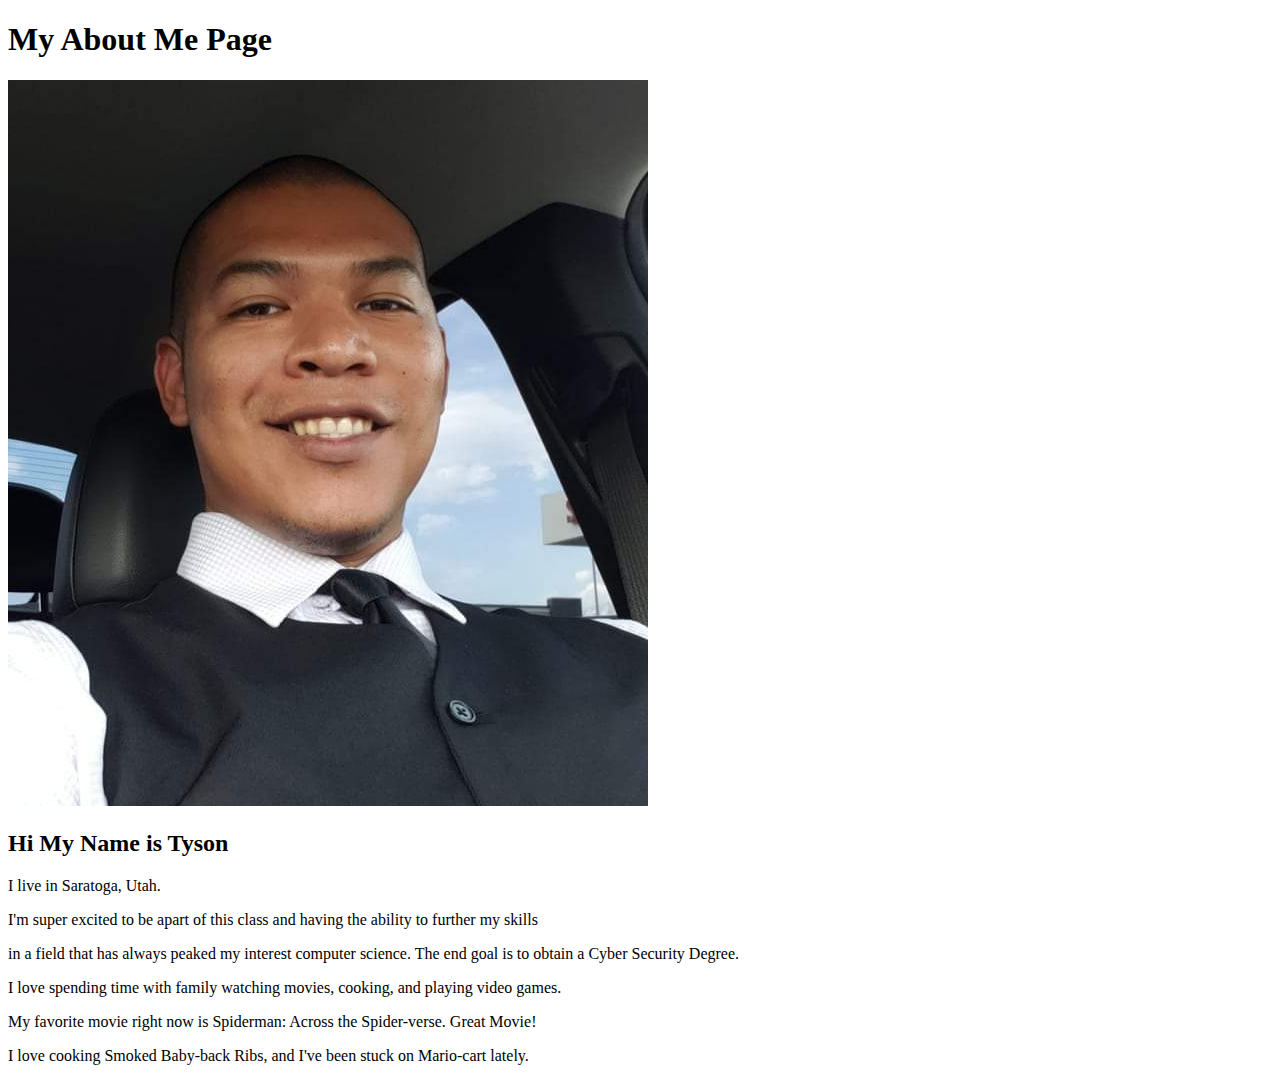
<file: About Me/Index.html>
<!DOCTYPE html>
<html lang="en">
<head>
    <meta charset="UTF-8">
    <meta name="viewport" content="width=device-width, initial-scale=1.0">
    <title>Home Page</title>
</head>
<body>
    <h1>My About Me Page</h1>
    <img src="Images/me.jpg" alt="">
    <h2>Hi My Name is Tyson</h2>
    <p>I live in Saratoga, Utah.</p>
    <p>I'm super excited to be apart of this class and having the ability to further my skills</p>
    <p>in a field that has always peaked my interest computer science. The end goal is to obtain a Cyber Security Degree.</p>
    <p>I love spending time with family watching movies, cooking, and playing video games.</p>
    <p>My favorite movie right now is Spiderman: Across the Spider-verse. Great Movie!</p>
    <p>I love cooking Smoked Baby-back Ribs, and I've been stuck on Mario-cart lately.</p>

</body>
</html>
</file>
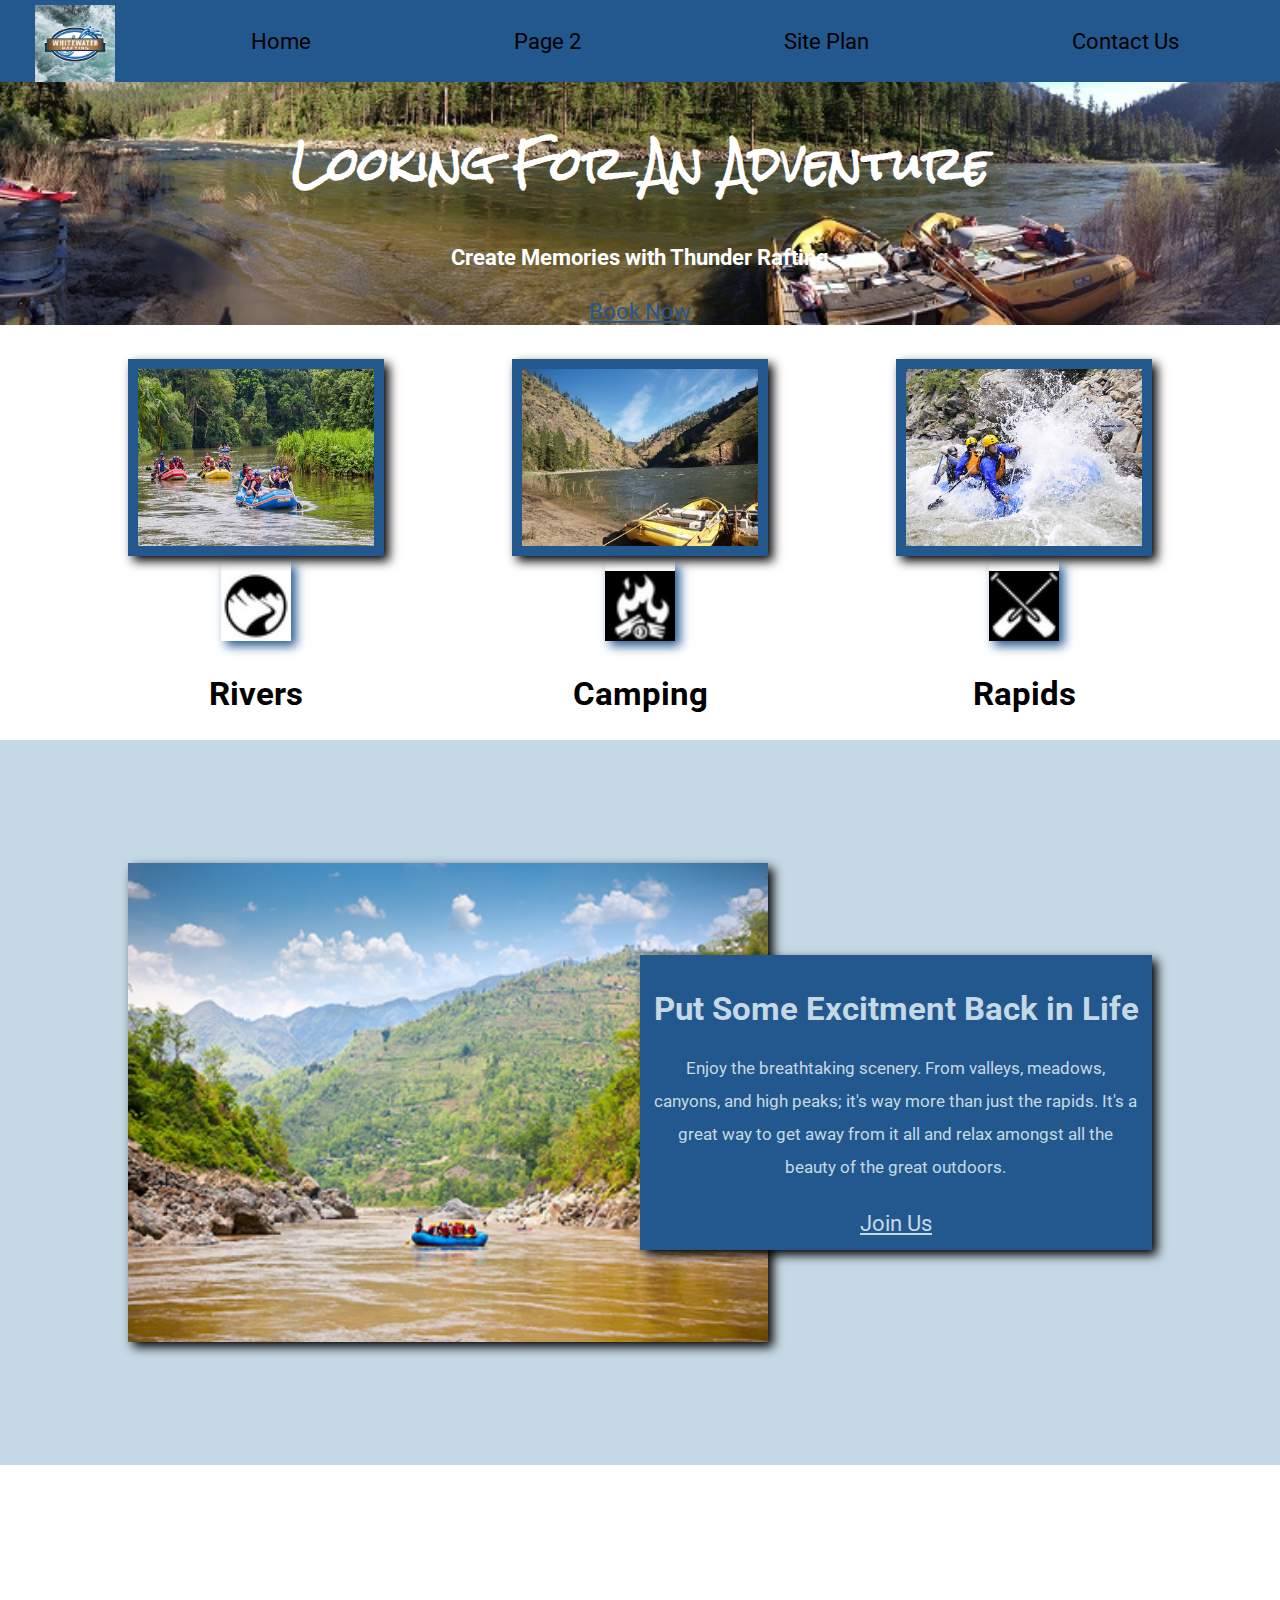
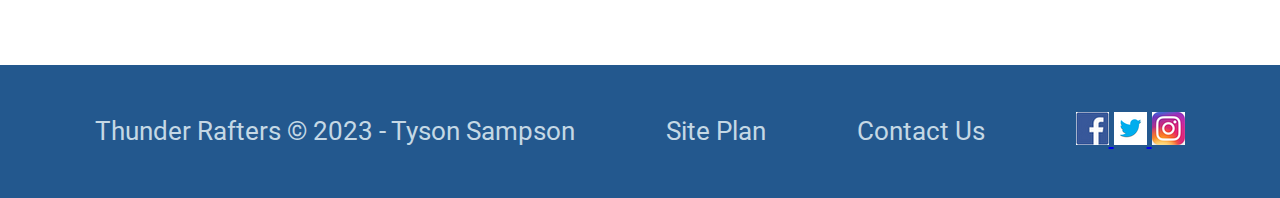
<file: wwr/index.html>
<!DOCTYPE html>
<html lang="en">
<head>
    <meta charset="UTF-8">
    <meta http-equiv="X-UA-Compatible" content="IE=edge">
    <meta name="viewport" content="width=device-width, initial-scale=1.0">
    <link rel="stylesheet" href="styles/styles.css">
    <title>Whitewater Rafting Vacations | Thunder Rafters | Home</title>
</head>
<body>
    <div id="content">
        <header>
            <a id="logo_link" href="index.html">
                <img class="logo" src="images/thunderrafting.png" alt="Thunder rafting">
            </a>
            <nav> 
                <a href="index.html">Home</a>
                <a href="#">Page 2</a>
                <a href="site-plan-rafting.html">Site Plan</a>
                <a href="contactus.html">Contact Us</a>
            </nav>
        </header>
        <div id="hero">
            <div id="hero-box">
                <img id="hero-img" src="images/hero.jpg" alt="People enjoying white water rafting">
            </div>
            <section id="hero-msg">
                <h1>Looking For An Adventure</h1>
                <h4>Create Memories with Thunder Rafting</h4>
                <div class="button-box"> 
                    <a class='book' href="contactus.html">Book Now</a>
                </div>
            </section>
        </div>
        <main class="home-grid"> 
            <section class="rivers-card">
                <img class="card-img" src="images/rivers.jpg" alt="river in forest">
                <img class="icon" src="images/rivers_icon.png" alt="river icon">
                <h2>Rivers</h2>
            </section>
            <section class="camping-card">
                <img class="card-img" src="images/camping.jpg" alt="tent in mountains">
                <img class="icon" src="images/fire_icon.png" alt="fire icon">
                <h2>Camping</h2>
            </section>
            <section class="rapids-card">
                <img class="card-img" src="images/rapids.jpg" alt="rafting boat">
                <img class="icon" src="images/oars.png" alt="oars icon">
                <h2>Rapids</h2>
            </section>
            <div id="background"></div>
            <img class="mountains" src="images/mountains.jpg" alt="Misty Mountains">
            <section class="msg">
                <h2>Put Some Excitment Back in Life</h2>
                <p>Enjoy the breathtaking scenery. From valleys, meadows, canyons, and high peaks; it's way more than just the rapids. It's a great way to get away from it all and relax amongst all the beauty of the great outdoors. </p>
                <a class="join" href="rivers.html">Join Us</a>
            </section>
        </main>
        <footer>
            <p>Thunder Rafters &copy; 2023 - Tyson Sampson</p>
            <p><a href="site-plan-rafting.html"></a>Site Plan</p>
            <p><a href="contactus.html"></a>Contact Us</p>
            <div> 
                <a href="https://facebook.com" target="_blank">
                    <img src="images/facebook.png" alt="fb icon">
                </a>
                <a href="https://twitter.com" target="_blank">
                    <img src="images/twitter.png" alt="twitter icon">
                </a>
                <a href="https://instagram.com" target="_blank">
                    <img src="images/instagram.png" alt="instagram icon">
                </a>
            </div>
    
        </footer>
    
    </div>
</body>
</html>
</file>
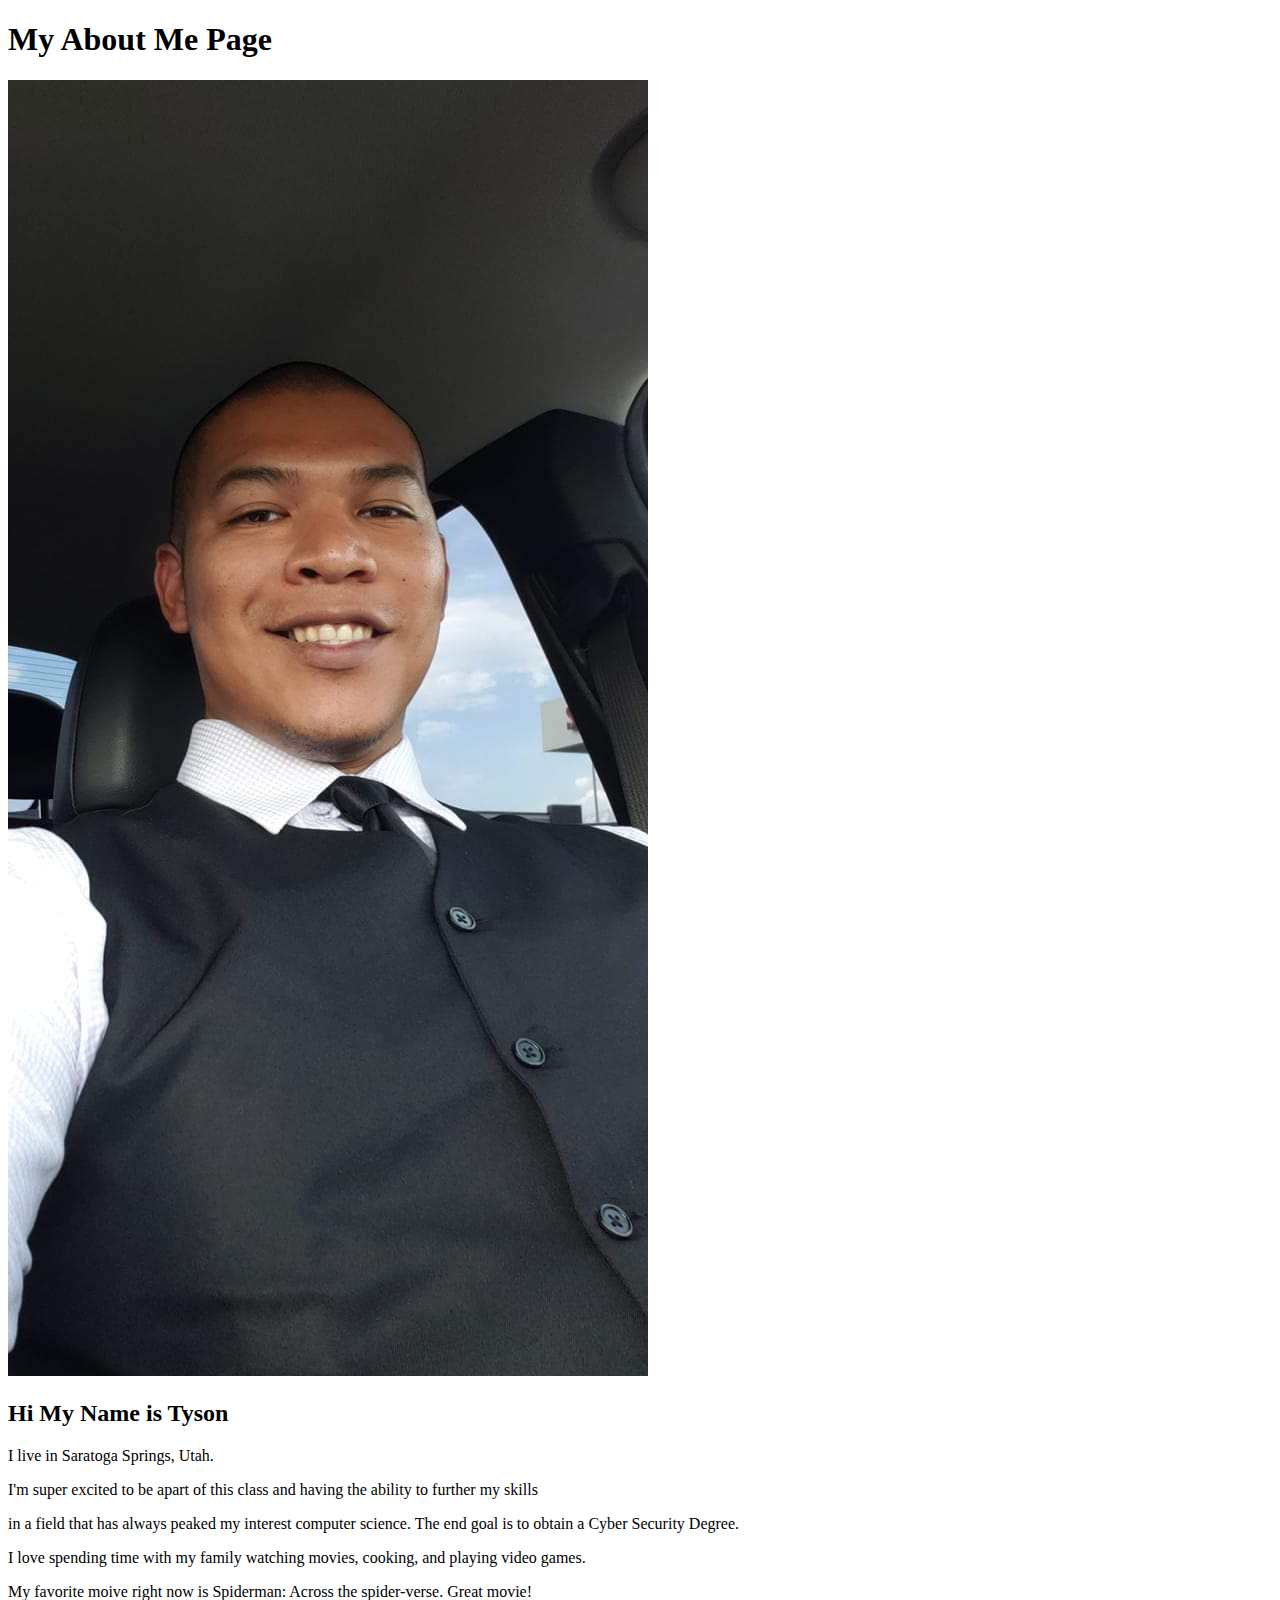
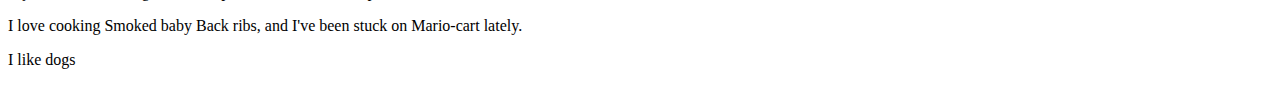
<file: wdd130/aboutme/index.html>
<!DOCTYPE html>
<html lang="en">
<head>
    <meta charset="UTF-8">
    <meta name="viewport" content="width=device-width, initial-scale=1.0">
    <title>Home Page</title>
</head>
<body>
    <h1>My About Me Page</h1>
    <img src="images/me.jpg" alt="">
    <h2>Hi My Name is Tyson</h2>
    <p>I live in Saratoga Springs, Utah.</p>
    <p>I'm super excited to be apart of this class and having the ability to further my skills</p>
    <p>in a field that has always peaked my interest computer science. The end goal is to obtain a Cyber Security Degree.</p>
    <p>I love spending time with my family watching movies, cooking, and playing video games.</p>
    <p>My favorite moive right now is Spiderman: Across the spider-verse. Great movie!</p>
    <p>I love cooking Smoked baby Back ribs, and I've been stuck on Mario-cart lately.</p>
    <p>I like dogs</p>
    
</body>
</html>
</file>
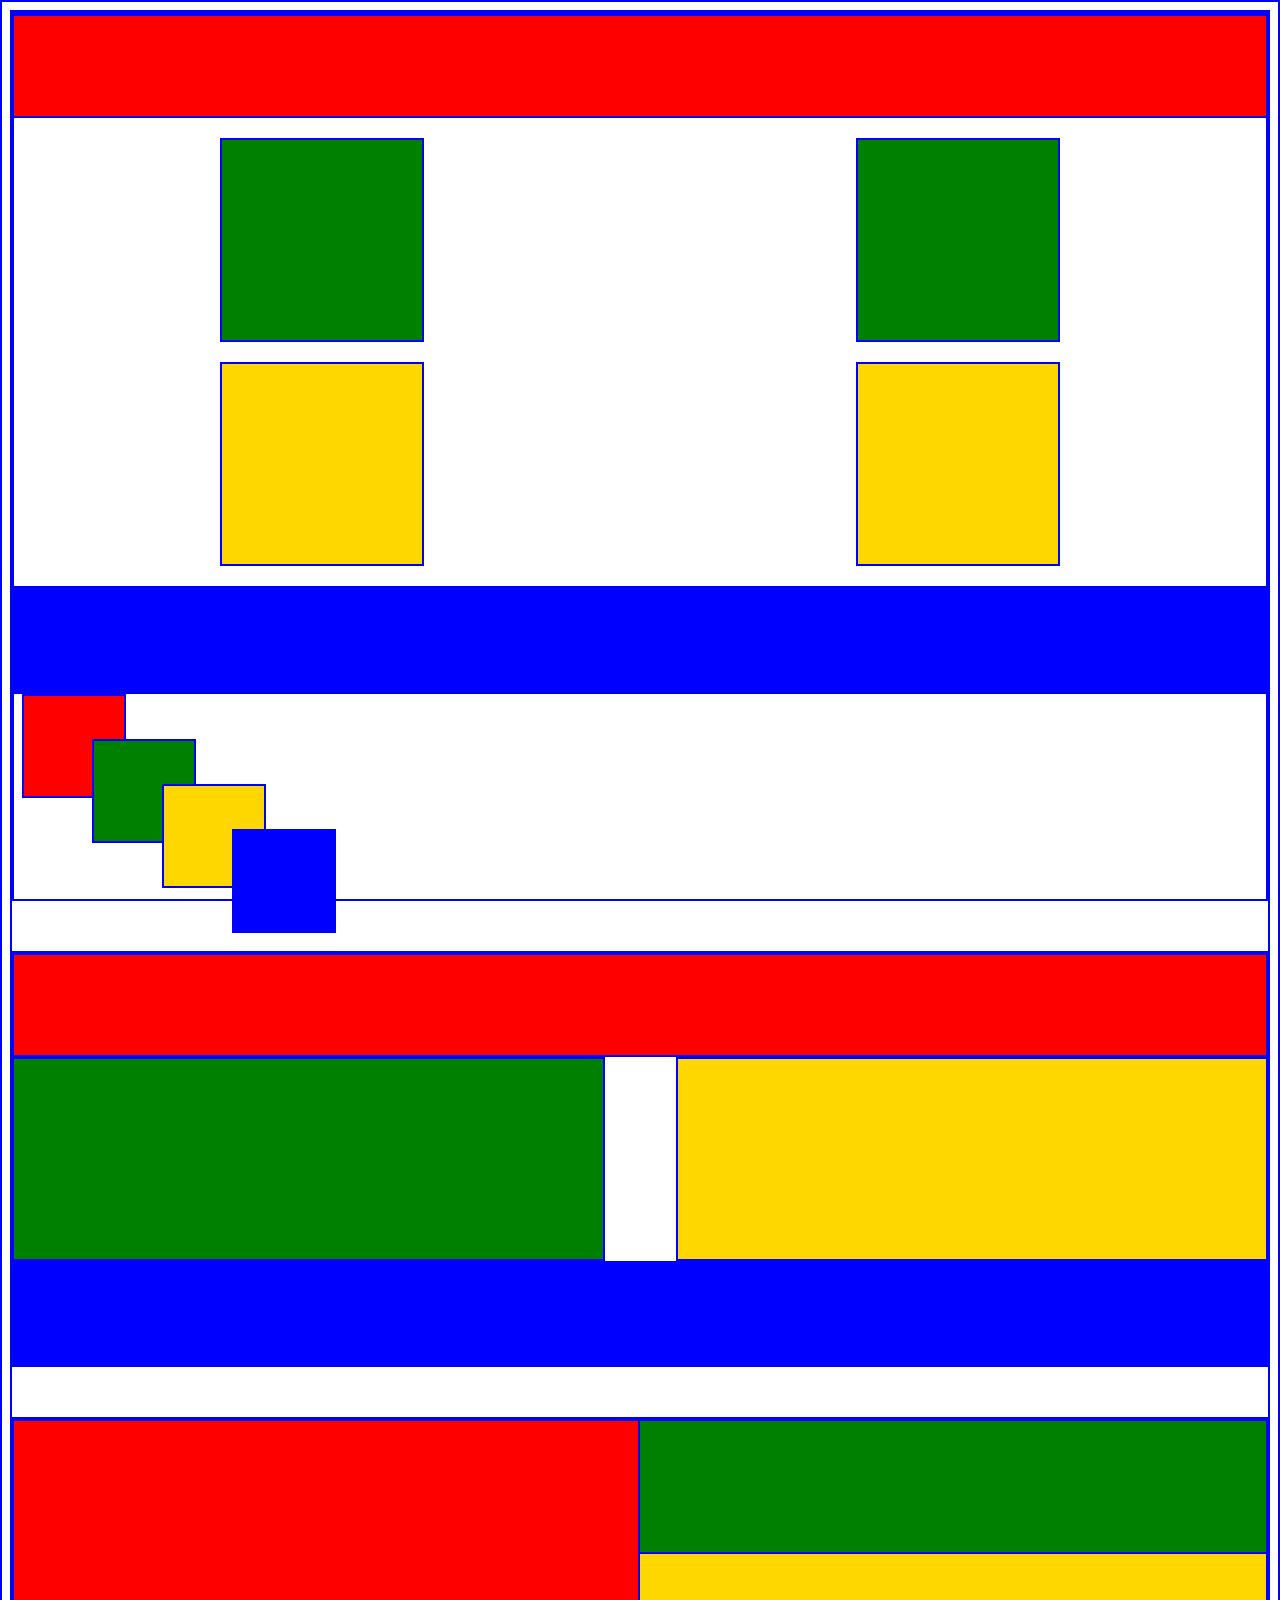
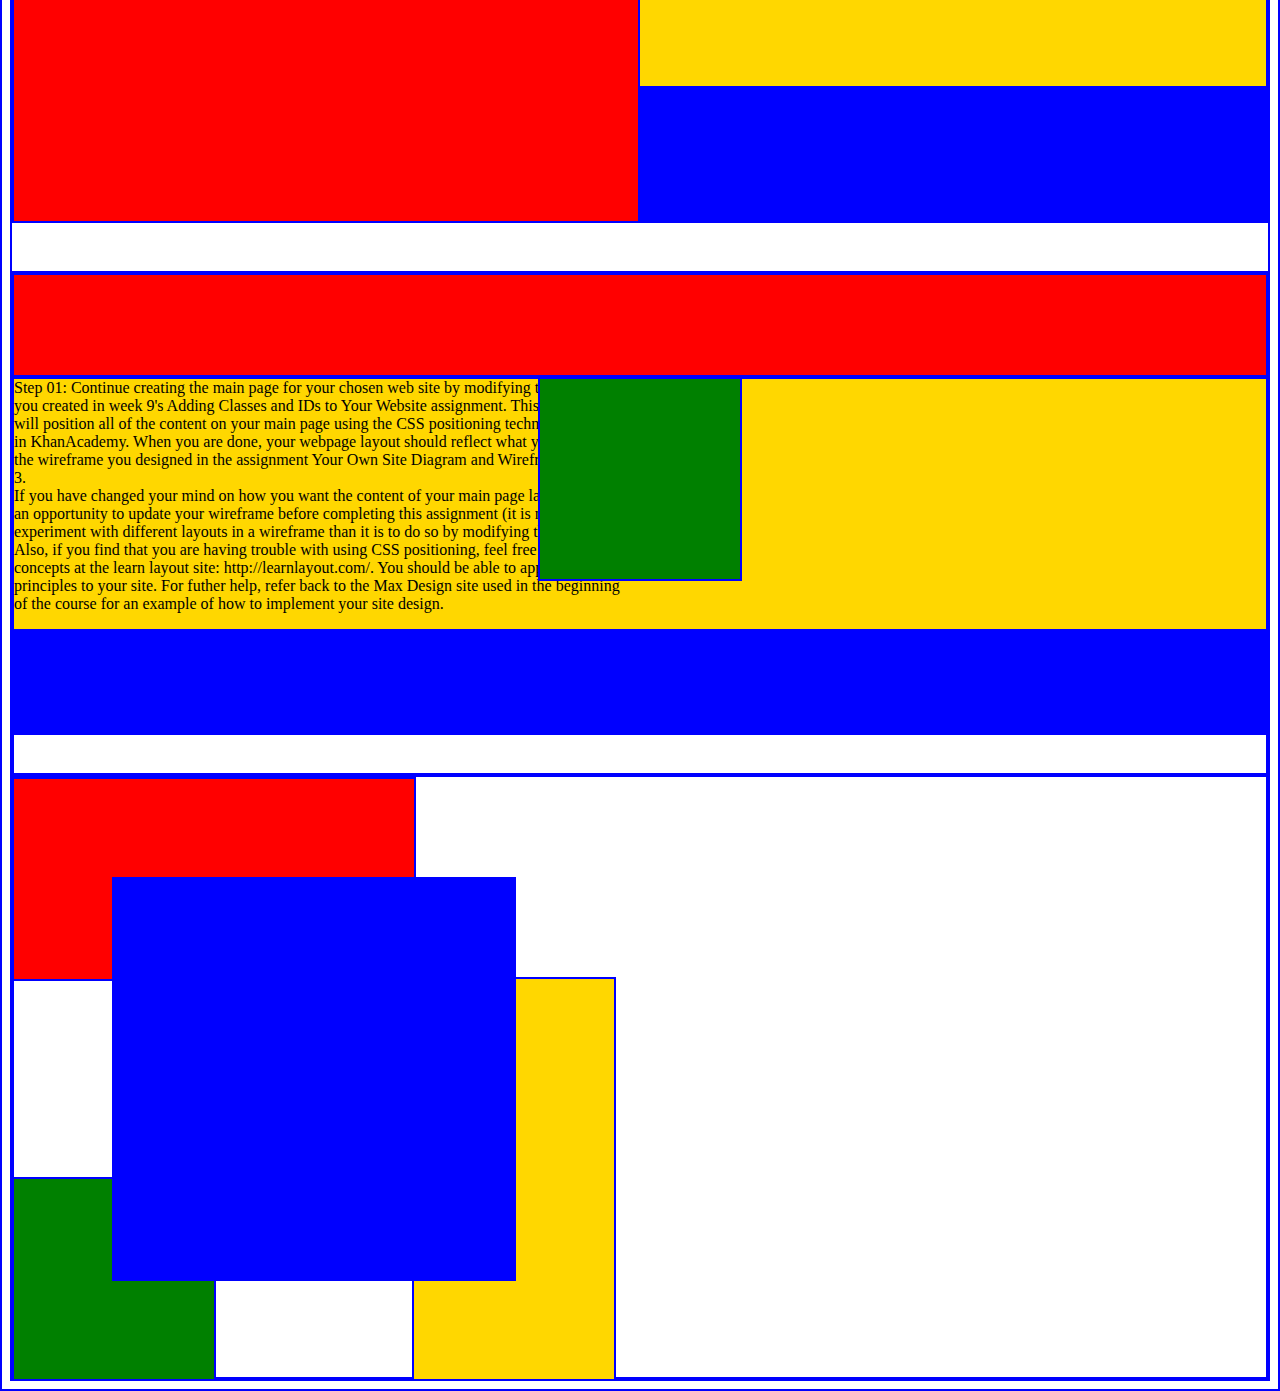
<file: positioning_Activity/positioning.html>
<!DOCTYPE html>
<html lang="en">
<head>
    <meta charset="UTF-8">
    <meta name="viewport" content="width=device-width, initial-scale=1.0">
    <link rel="stylesheet" href="styles/positionstyles.css">
    <title>positioning Activity</title>
</head>
<body>
    <div class="content1" >
        <div class="red1" ></div>
        <div class="green1" ></div>
        <div class="green1" ></div>
        <div class="yellow1"></div>
        <div class="yellow1"></div>
        <div class="blue1"></div>
    </div>
    <div class="content2">
        <div class="red2" ></div>
        <div class="green2" ></div>
        <div class="yellow2"></div>
        <div class="blue2"></div>
    </div>
    <div class="content3" >
        <div class="red3" ></div>
        <div class="green3" ></div>
        <div class="yellow3"></div>
        <div class="blue3"></div>
    </div>
    <div class="content4" >
        <div class="red4" ></div>
        <div class="green4" ></div>
        <div class="yellow4"></div>
        <div class="blue4"></div>
    </div>

    <div class="content5" >
        <div class="red5" ></div>
        <div class="green5" style="float: left;"></div>
        <div class="yellow5">Step 01: Continue creating the main page for your chosen web site by modifying the CSS file you created in week 9's Adding Classes and IDs to Your Website assignment. This week, you will position all of the content on your main page using the CSS positioning techniques taught in KhanAcademy. When you are done, your webpage layout should reflect what you outlined in the wireframe you designed in the assignment Your Own Site Diagram and Wireframe in week 3. <br />
            If you have changed your mind on how you want the content of your main page laid out, take an opportunity to update your wireframe before completing this assignment (it is much easier to experiment with different layouts in a wireframe than it is to do so by modifying the CSS). Also, if you find that you are having trouble with using CSS positioning, feel free to review the concepts at the learn layout site: http://learnlayout.com/. You should be able to apply these principles to your site. For futher help, refer back to the Max Design site used in the beginning of the course for an example of how to implement your site design.
        </div>
        <div class="blue5"></div>
    </div>
    <div class="content6" >
        <div class="red6" ></div>
        <div class="green6" ></div>
        <div class="yellow6"></div>
        <div class="blue6"></div>
        </div>
</body>
</html>
</file>
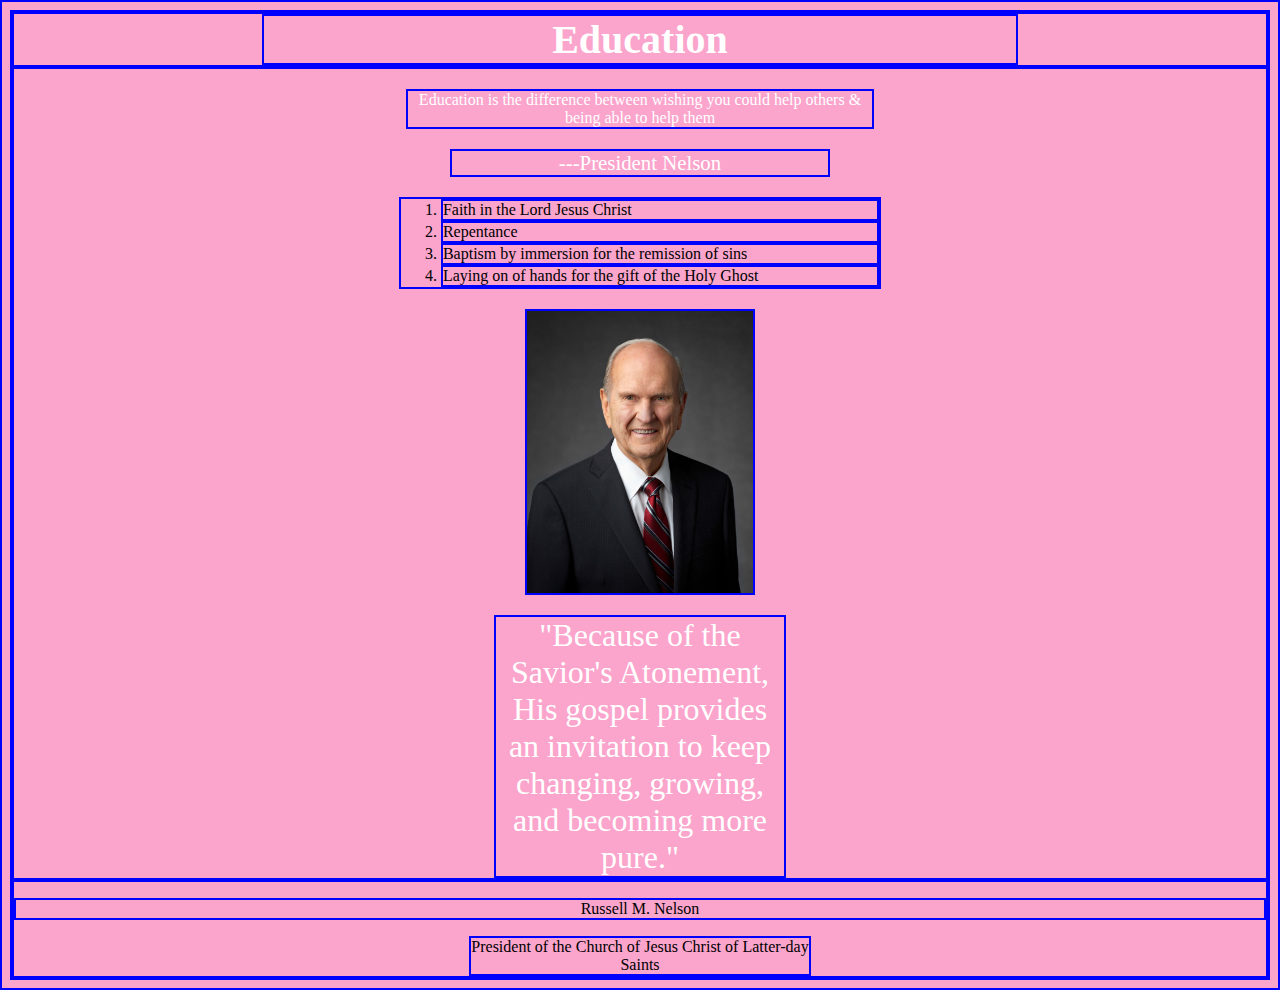
<file: web_challange/web-challange.html>
<!DOCTYPE html>
<html lang="en">
<head>
    <meta charset="UTF-8">
    <meta name="viewport" content="width=device-width, initial-scale=1.0">
    <link rel="stylesheet" href="styles_web_challange/web-challange.css">
    <title>Document</title>
</head>
<body>
    <header>
        <h1>Education</h1>
    </header>
    <main>
        <p class="a">Education is the difference between wishing you could help others & being able to help them</p>
        <p class="b">---President Nelson</p>

      <ul style="list-style-type: decimal">
        <li>Faith in the Lord Jesus Christ</li>
        <li>Repentance</li>
        <li>Baptism by immersion for the remission of sins</li>
        <li>Laying on of hands for the gift of the Holy Ghost</li>
      </ul>
        <img src="images/russell_nelson.jpeg" alt="The Prophet">

        <p class="d">"Because of the Savior's Atonement, His gospel provides an invitation to keep changing, growing, and becoming more pure."</p>

    </main>
    <footer>
        <p>Russell M. Nelson</p>
        <p class="c">President of the Church of Jesus Christ of Latter-day Saints</p>
    </footer>
</body>
</html>
</file>
<file: wwr/styles/styles.css>
@import url('https://fonts.googleapis.com/css2?family=Caveat&family=Fira+Sans+Extra+Condensed&family=Lato&family=Roboto&family=Rock+Salt&family=Yellowtail&display=swap');

header {
    display: grid;
    grid-template-columns: 150px auto;
}
header {
    background-color: #23588e;
}
body div#content {
    max-width: 1600px;
    margin: 0 auto;
    text-align: center;
}
.home-title {
background-color: white;
}
.logo {
    width: 80px;
    margin: 0 auto;
    display: block;
}
#logo_link {
    padding-top: 5px;
    justify-self: center;
    align-self: center;
}
nav {
    display: flex;
    justify-content: space-around;
}
nav a {
    color: black;
    text-decoration: none;
    margin: 0 auto;
    padding: 0px 35px;
    align-self: center;
    font-size: 1em;
}
nav a:hover {
    background-color: #23588e;
    color: white;
}
#hero {
    display: grid;
    grid-template-columns: 1fr 3fr 1fr;
    margin-top: -100px;
}
#hero-box {
    grid-column: 1/4;
    grid-row: 1/3;
    z-index: -1;
}
#hero-msg {
    grid-column: 2/3;
    grid-row: 1/2;
    margin-top: 100px;
}
#hero-msg h1 {
    font-family: "Rock Salt", Caveat, Yellowtail;
    font-size: 2em;
    color: white;
}
#hero-msg h4 {
font-family: Roboto, Lato, "Fira Sans Extra Condensed";
color: white;
}
#hero-img {
    width: 100%;
}
main section {
width: 100%;
margin: 0 auto;
}
#background {
    height: 725px;
}
#background {
    background-color: #c5d8e5;
}
body {
    background-color: white;
    font-family: Roboto, Lato, "Fira Sans Extra Condensed";
    font-size: 22px;
    margin: 0;
    padding: 0;
}
.h2 {
    margin: 0;
}
.button-box {
display: block;
margin: 25px 25px;
}
.book {
    width: 0 auto;
    color: #23588e;
}
.book:hover, .join:hover {
    background-color: #c5d8e5;
    color: black;
}
.book, .join {
    padding: 5px 10px;
    margin-top: 50px;
    border-radius: 5px;
    height: 10px;
    display: inline;
}
.join {
    color: #c5d8e5;
}
.home-grid {
    display: grid;
    grid-template-columns: repeat(10, 1fr);
}
.rivers-card {
    margin-top: 1%;
}
.rivers-card, .camping-card, .rapids-card {
    margin: 0 auto;
    margin-top: 10px;
}
.rivers-card {
    grid-column: 2/4;
    grid-row: 2/3;
}
.camping-card {
    grid-column: 5/7;
    grid-row: 2/3;
}
.rapids-card {
    grid-column: 8/10;
    grid-row: 2/3;
}
#background {
    grid-column: 1/11;
    grid-row: 4/9;
}
.mountains {
    width: 100%;
    grid-column: 2/7;
    grid-row: 5/8;
    box-shadow: 5px 5px 10px black;
}
.card-img {
    border: 10px solid #23588e;
    width: 100%;
    transition: transform .5s;
    box-shadow: 5px 5px 10px black;
}
.card-img :hover {
    opacity: .6;
    transform: scale(1.1);
}
.icon {
    width: 70px;
    padding-top: 10px;
    box-shadow: 5px 5px 10px #23588e;
}
.card-img .mountains {
    width: 100%;
}
main section img {
    box-sizing: border-box;
}
.msg {
    background-color: #23588e;
    line-height: 1.5em;
    padding: 10px 0px;
    margin: 0 auto;
    display: inline-block;
    grid-column: 6/10;
    grid-row: 6/7;
    box-shadow: 5px 5px 10px black;
}
.msg p {
    padding-bottom: 10px;
    font-size: 75%;
    width: 95%;
    margin: 0 auto;
    margin-bottom: 13px;
}
.msg h2, p {
    color: #c5d8e5;
}
footer {
    background-color: #23588e;
    color: white;
    padding: 25px 50px;
    margin-top: 200px;
    display: flex;
    justify-content: space-around;
    align-items: center;
}
footer p {
    font-size: 1.2em;
}
footer .social img {
    padding-top: 15px;
}

@media screen and (max-width: 900px) {
    #hero, .home-grid {
        display: block;
        height: auto;
    }
    nav, footer {
        flex-direction: column;
    }
    nav a {
        display: block;
        padding: 15px;
    }
    #hero {
        margin-top: 0;
    }
    #hero-msg {
        margin-top: 0;
    }
    #hero-msg h4 {
        display: none;
    }
    .home-title {
        font-size: 25px;
        color: #6f7364;
    }
    .rivers-card, .camping-card, .rapids-card { 
        margin: 50px auto;
        width: 60%;
    }
    #background {
        display: none;
    }
    .mountains, .msg {
        width: 80%;
        display: block;
        margin: 0 auto;
    }
    footer {
        margin-top: 25px;
    }
}
</file>
<file: positioning_Activity/styles/positionstyles.css>
.red1 { 
    width: 100%; 
    height: 100px; 
    background-color: red; 
    grid-column: 1/3;
  
  }
  .green1 {
    width: 200px; 
    height: 200px; 
    background-color: green; 
  
  } 
  .green1 {
    width: 200px; 
    height: 200px; 
    background-color: green; 
  
  }
  .yellow1 {
    width: 200px; 
    height: 200px; 
    background-color: gold; 
  } 
  .yellow1 {
    width: 200px; 
    height: 200px; 
    background-color: gold; 
  }
  .blue1 {
    width: 100%; 
    height: 100px; 
    background-color: blue; 
    grid-column: 1/3;
  }
  div {
    display: grid;
    grid-template-columns: 1fr 1fr;
    justify-items: center;
    gap: 20px;
  }
  .content2 {
        display: grid;
        grid-template-columns: 50px 50px 50px 50px 50px;
        grid-template-rows: 25px 25px 25px 25px 25px;
    }
    .content2 {
      grid-row: 1 / 4;
    }
    .content2 {
      margin-bottom: 50px;
    }

    .red2 {
      grid-column: 1 / 3;
      grid-row: 1 / 3;
    }
    .green2 {
      grid-column: 2 / 4;
      grid-row: 2 / 4;
    }
    .yellow2 {
      grid-column: 3 / 5;
      grid-row: 3 / 5;
    }
    .blue2 {
      grid-column: 4 / 6;
      grid-row: 4 / 6;
    }
    .red2 {
    width: 100px; 
    height: 100px; 
    background-color: red; 
    } 
    .green2 { 
    width: 100px; 
    height: 100px; 
    background-color: green; 
     } 
    .yellow2 {
    width: 100px; 
    height: 100px; 
    background-color: gold; 
    } 
    .blue2 {
    width: 100px; 
    height: 100px; 
    background-color: blue; 
    }
    * {
      border: 2px solid blue;
  }
  .content3 {
    row-gap: 0;
    column-gap: 75px;
    margin-bottom: 50px
  }
  .red3 {
    width: 100%; 
    height: 100px; 
    background-color: red; 
    grid-column: 1/3;
  } 
  .green3 {
    width: 100%; 
    height: 200px; 
    background-color: green;
  } 
  .yellow3 {
    width: 100%; 
    height: 200px; 
    background-color: gold; 
  } 
  .blue3 {
    width: 100%;
    height: 100px; 
    background-color: blue; 
    grid-column: 1/3;
  } 
  .content4 {
    display: grid;
    grid-template-columns: 1fr 1fr 1fr 1fr;
    height: 400px;
    row-gap: 0;
    column-gap: 0;
    margin-bottom: 50px;
  }
  .red4 {
    width: 100%; 
    height: 100%; 
    background-color: red; 
    grid-column: 1/3;
    grid-row: 1/7;
  
  } 
  .green4 {
    width: 100%; 
    height: 100%; 
    background-color: green;
    grid-row: 1/3; 
    grid-column: 3/5;

  } 
  .yellow4 {
    width: 100%; 
    height: 100%; 
    background-color: gold; 
    grid-row: 3/5;
    grid-column: 3/5;
  } 
  .blue4 {
    width: 100%; 
    height: 100%; 
    background-color: blue; 
    grid-row: 5/7;
    grid-column: 3/5;
  } 

  .content5 {
    height: 500px;
    display: inline-block;
    position: relative;
  }
  .red5 { 
    width: 100%; 
    height: 100px; 
    background-color: red; 
  } 
  .green5 { 
    width: 200px; 
    height: 200px; 
    background-color: green;
    position: absolute;
    z-index: 1;
    float: left;
  } 
  .yellow5 {
    width: 100%; 
    height: 250px; 
    background-color: gold;
    z-index: 2;
  } 
  .blue5 {
    width: 100%; 
    height: 100px; 
    background-color: blue; 
  }
  .content6 {
    display: grid;
    grid-template-columns: 100px 100px 100px 100px 100px 100px;
    grid-template-rows: 100px 100px 100px 100px 100px 100px;
    row-gap: 0;
    column-gap: 0;
  }
  .red6 {
    width: 100%; 
    height: 100%; 
    background-color: red; 
    grid-column: 1/5;
    grid-row: 1/3;
    z-index: 1;
  } 
  .green6 {
    width: 100%; 
    height: 100%; 
    background-color: green; 
    grid-row: 5/8;
    grid-column: 1/3;
    z-index: 2;
  } 
  .yellow6 {
    width: 100%; 
    height: 100%; 
    background-color: gold; 
    grid-row: 3/7;
    grid-column: 5/7;
    z-index: 2;
  } 
  .blue6 {
    width: 100%; 
    height: 100%; 
    background-color: blue; 
    grid-column: 2/6;
    grid-row: 2/6;
    z-index: 2;
  }
</file>
<file: web_challange/styles_web_challange/web-challange.css>
header h1 {
    text-align: center;
    color: white;
    width: 60%;
    margin: 0 auto;
    font-size: 2.5em;
}
img {
    width: 18%;
    display: block;
    margin: 0 auto;
}
main p {
    text-align: center;
    color: white;
    initial-letter-align: center;
}
main p.a {
    width: 37%;
    margin: 0 auto;
    margin-top: 20px;
}
main p.b {
    width: 30%;
    margin: 0 auto;
    font-size: 130%;
    margin-top: 20px;
}
main ul {
    display: block;
    width: 35%;
    margin: 0 auto;
    margin-top: 20px;
    margin-bottom: 20px;
}
main p.d {
    text-align: center;
    font-size: 2em;
    width: 23%;
    margin: 0 auto;
    margin-top: 20px;
}
footer p {
    text-align: center;
}
footer p.c {
    width: 27%;
    margin: 0 auto;
}
body {
    background-color: #fba4cc;
}
* {
    border: 2px solid blue;
}
</file>
